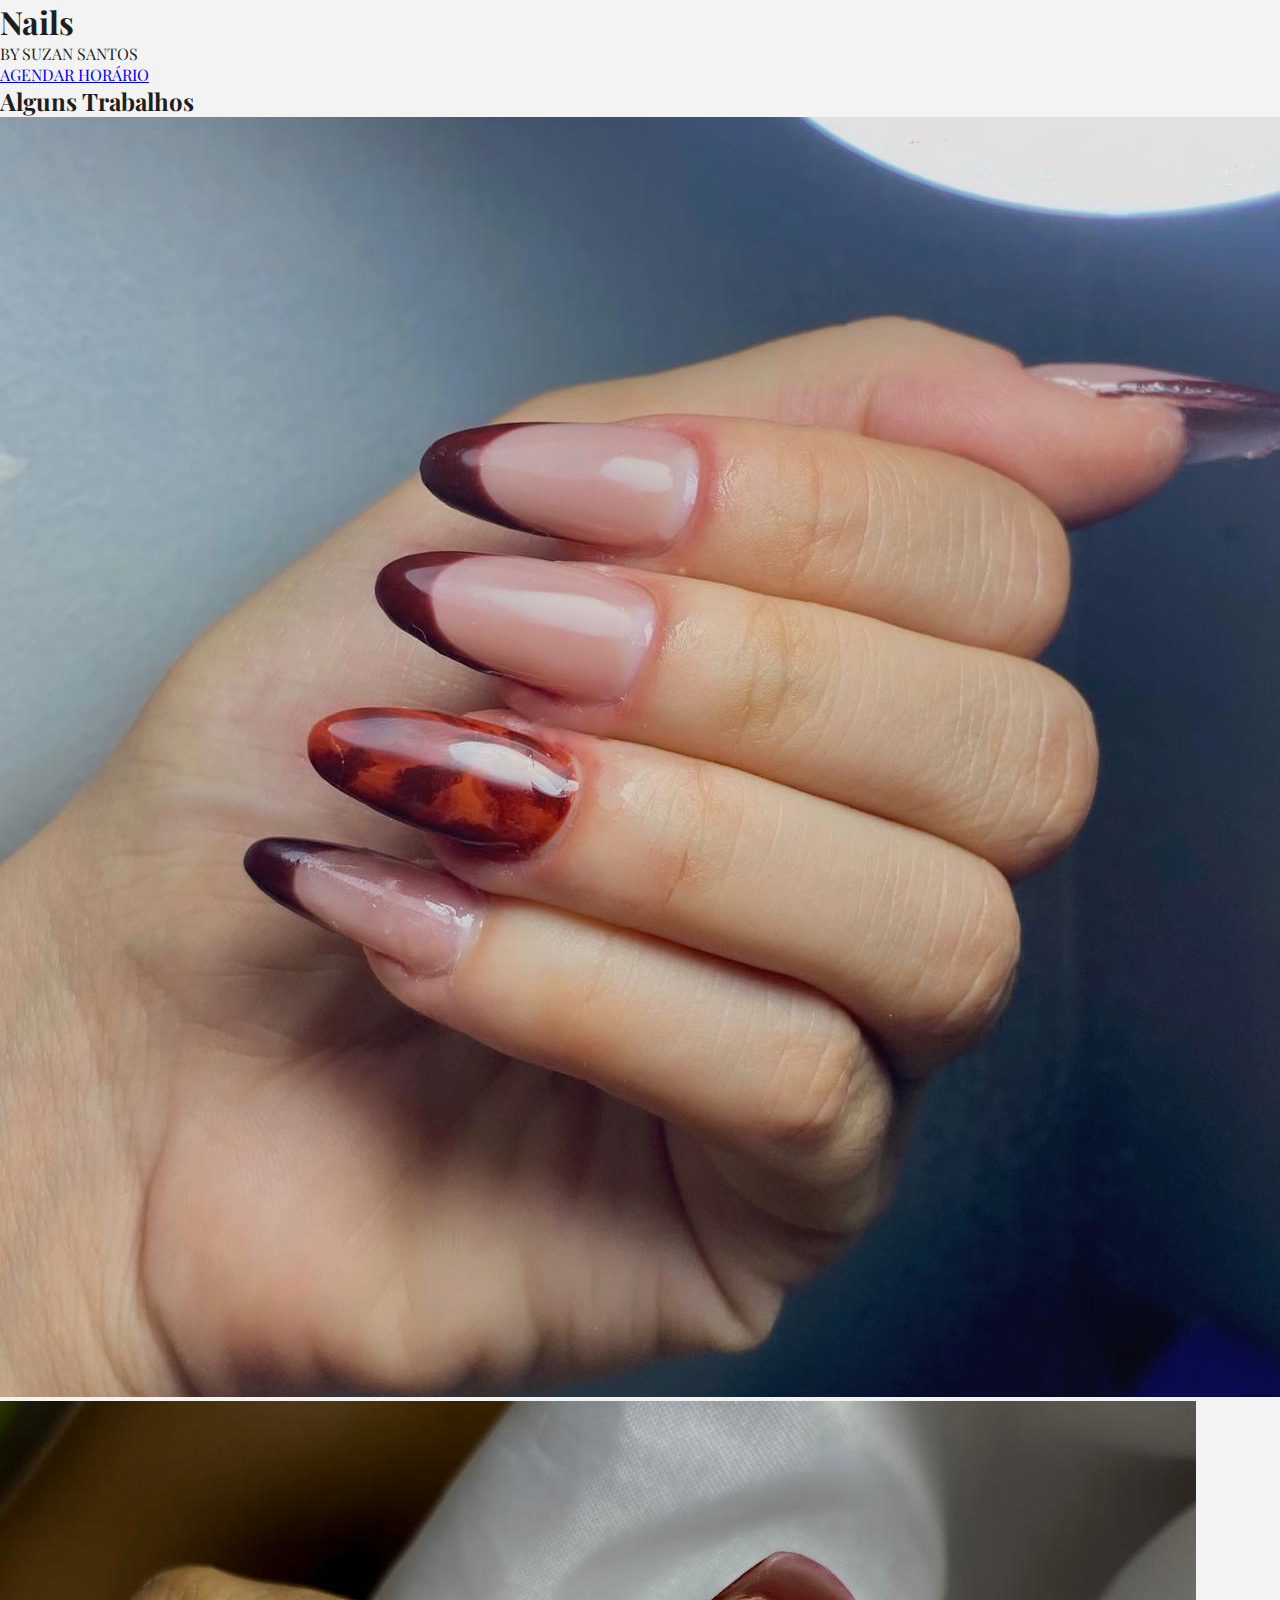
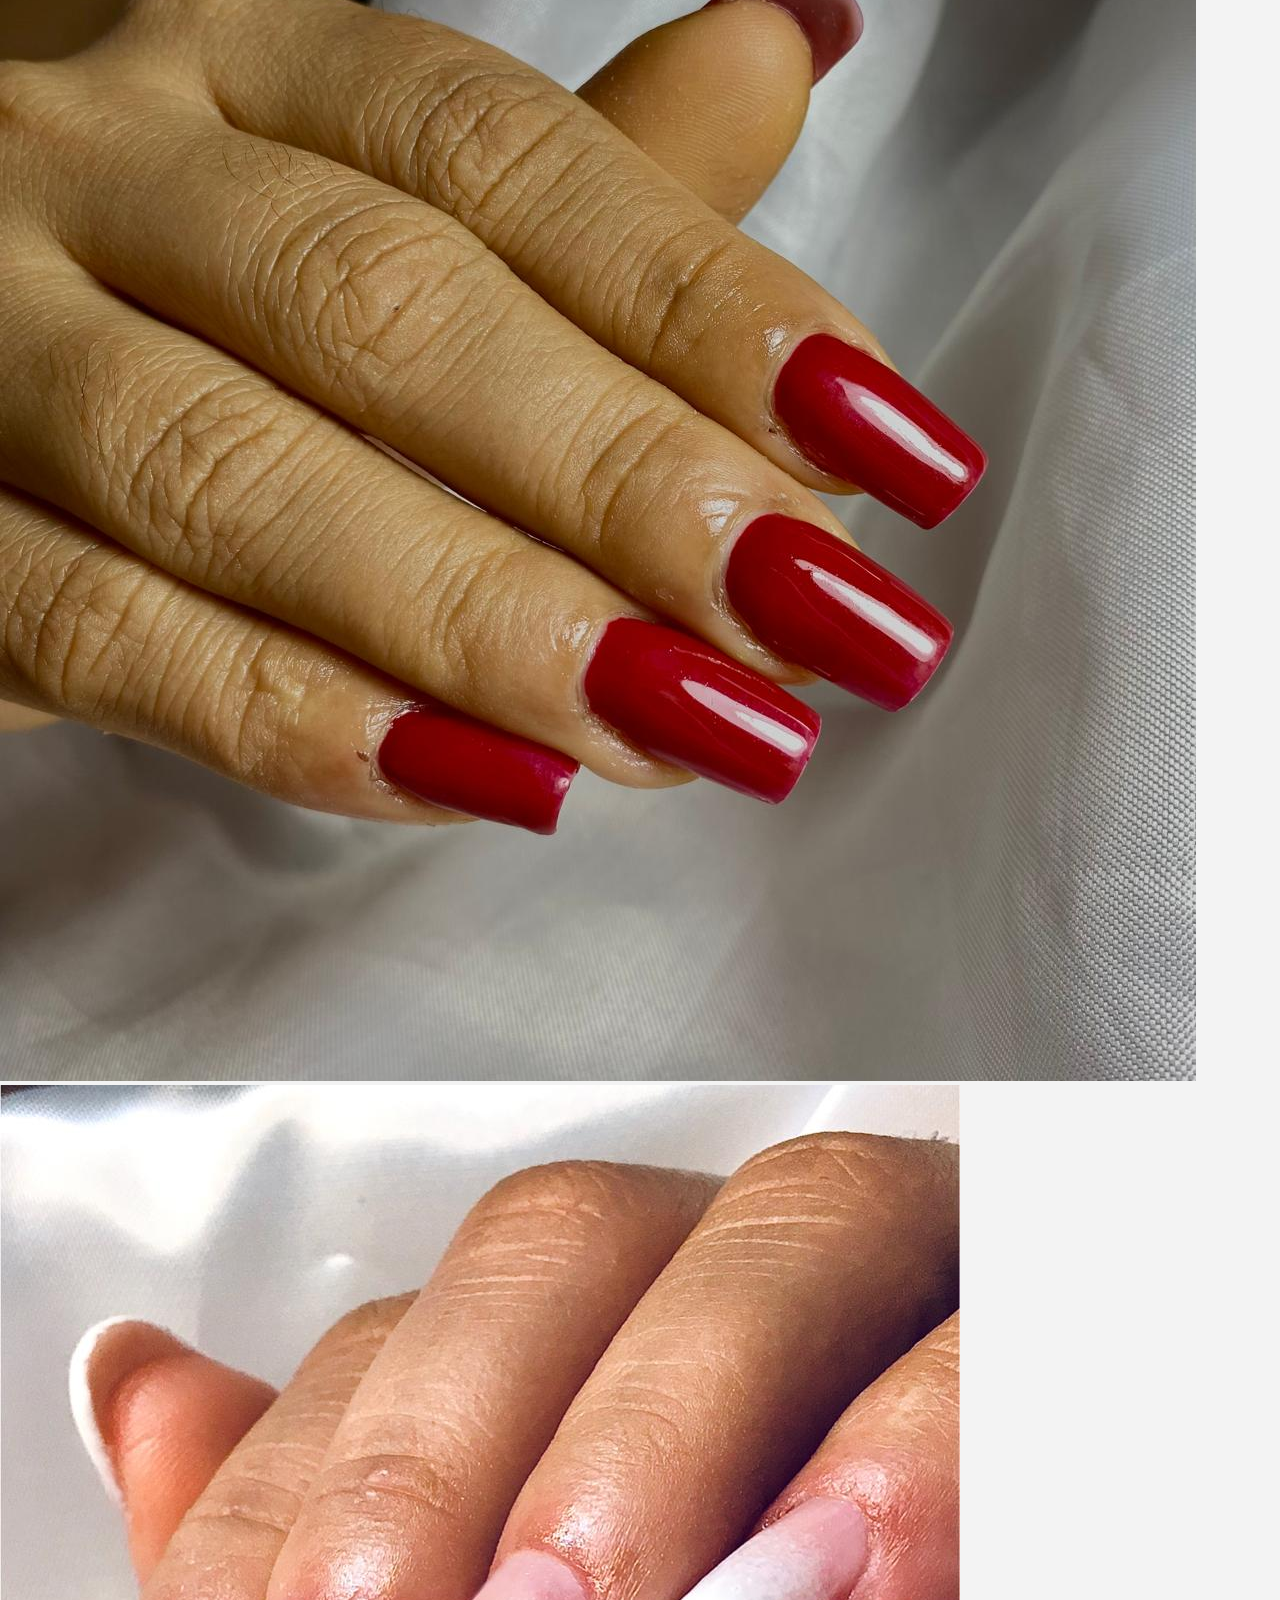
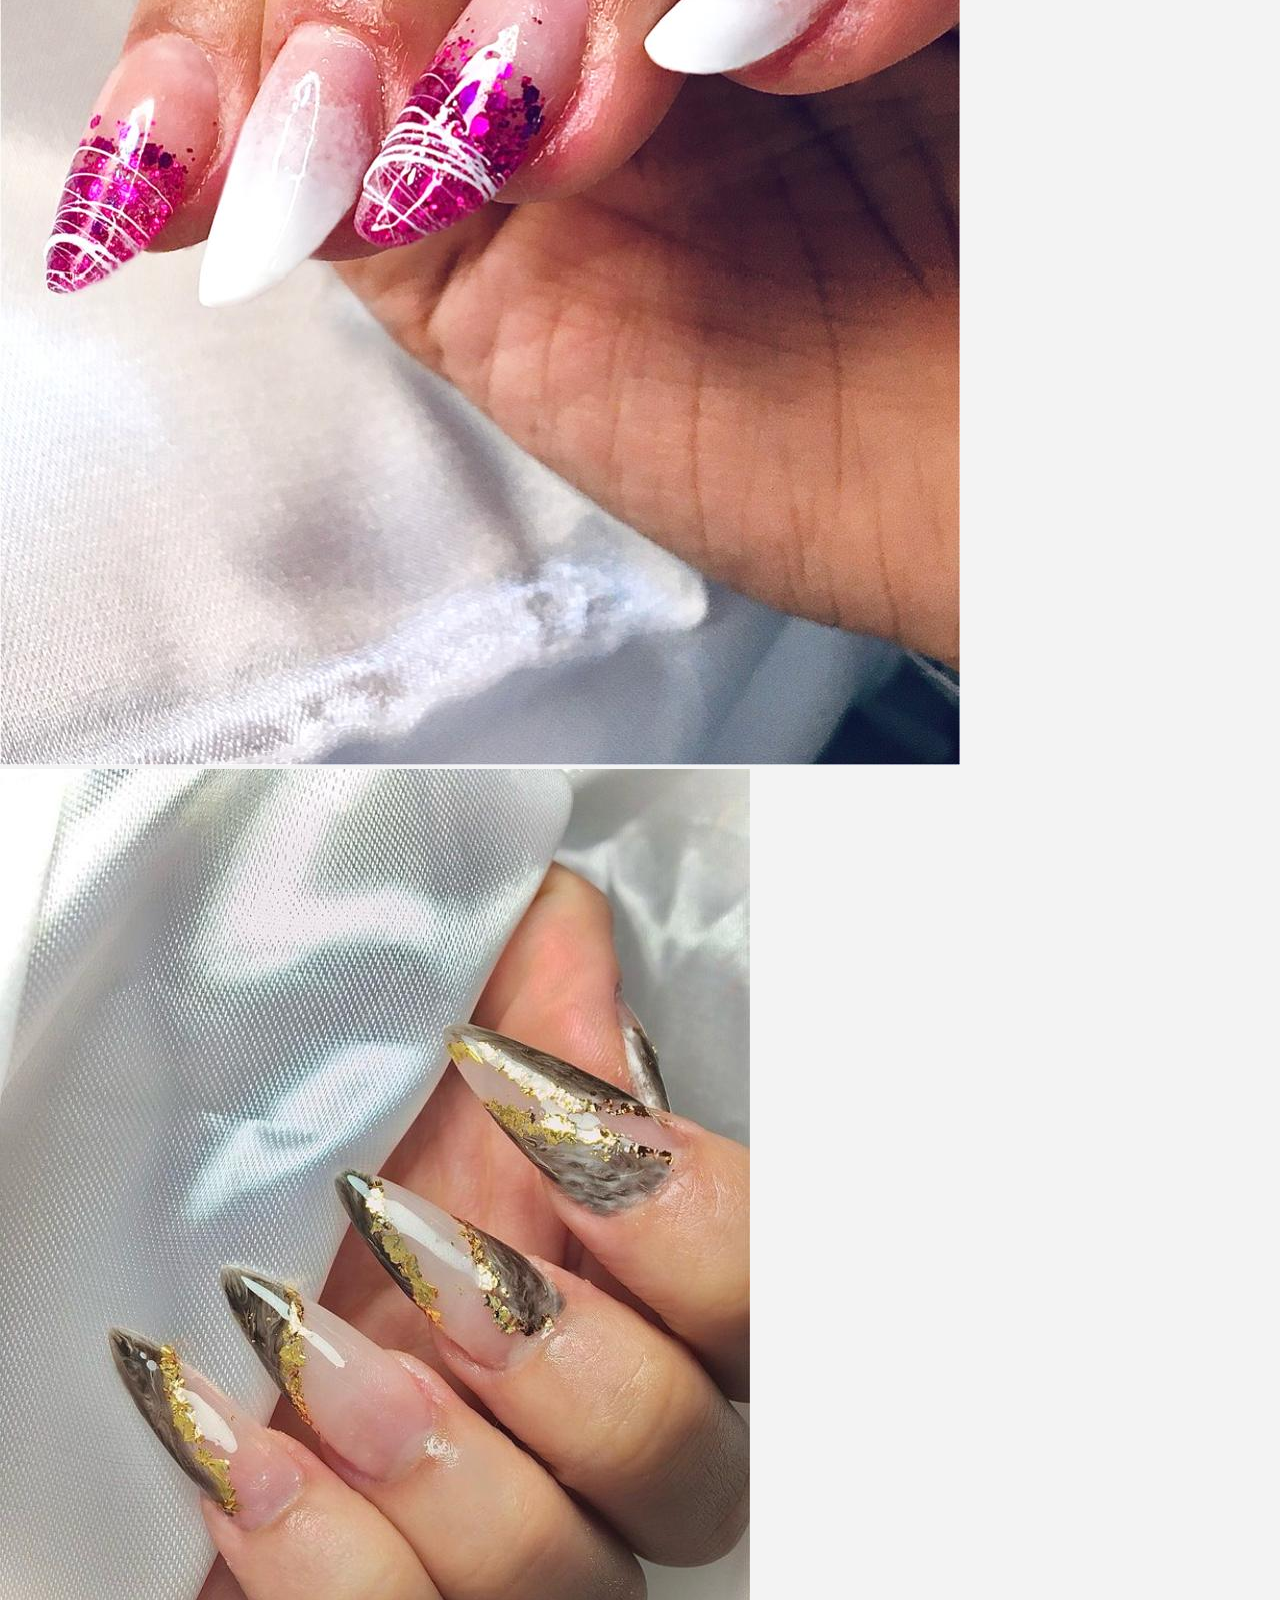
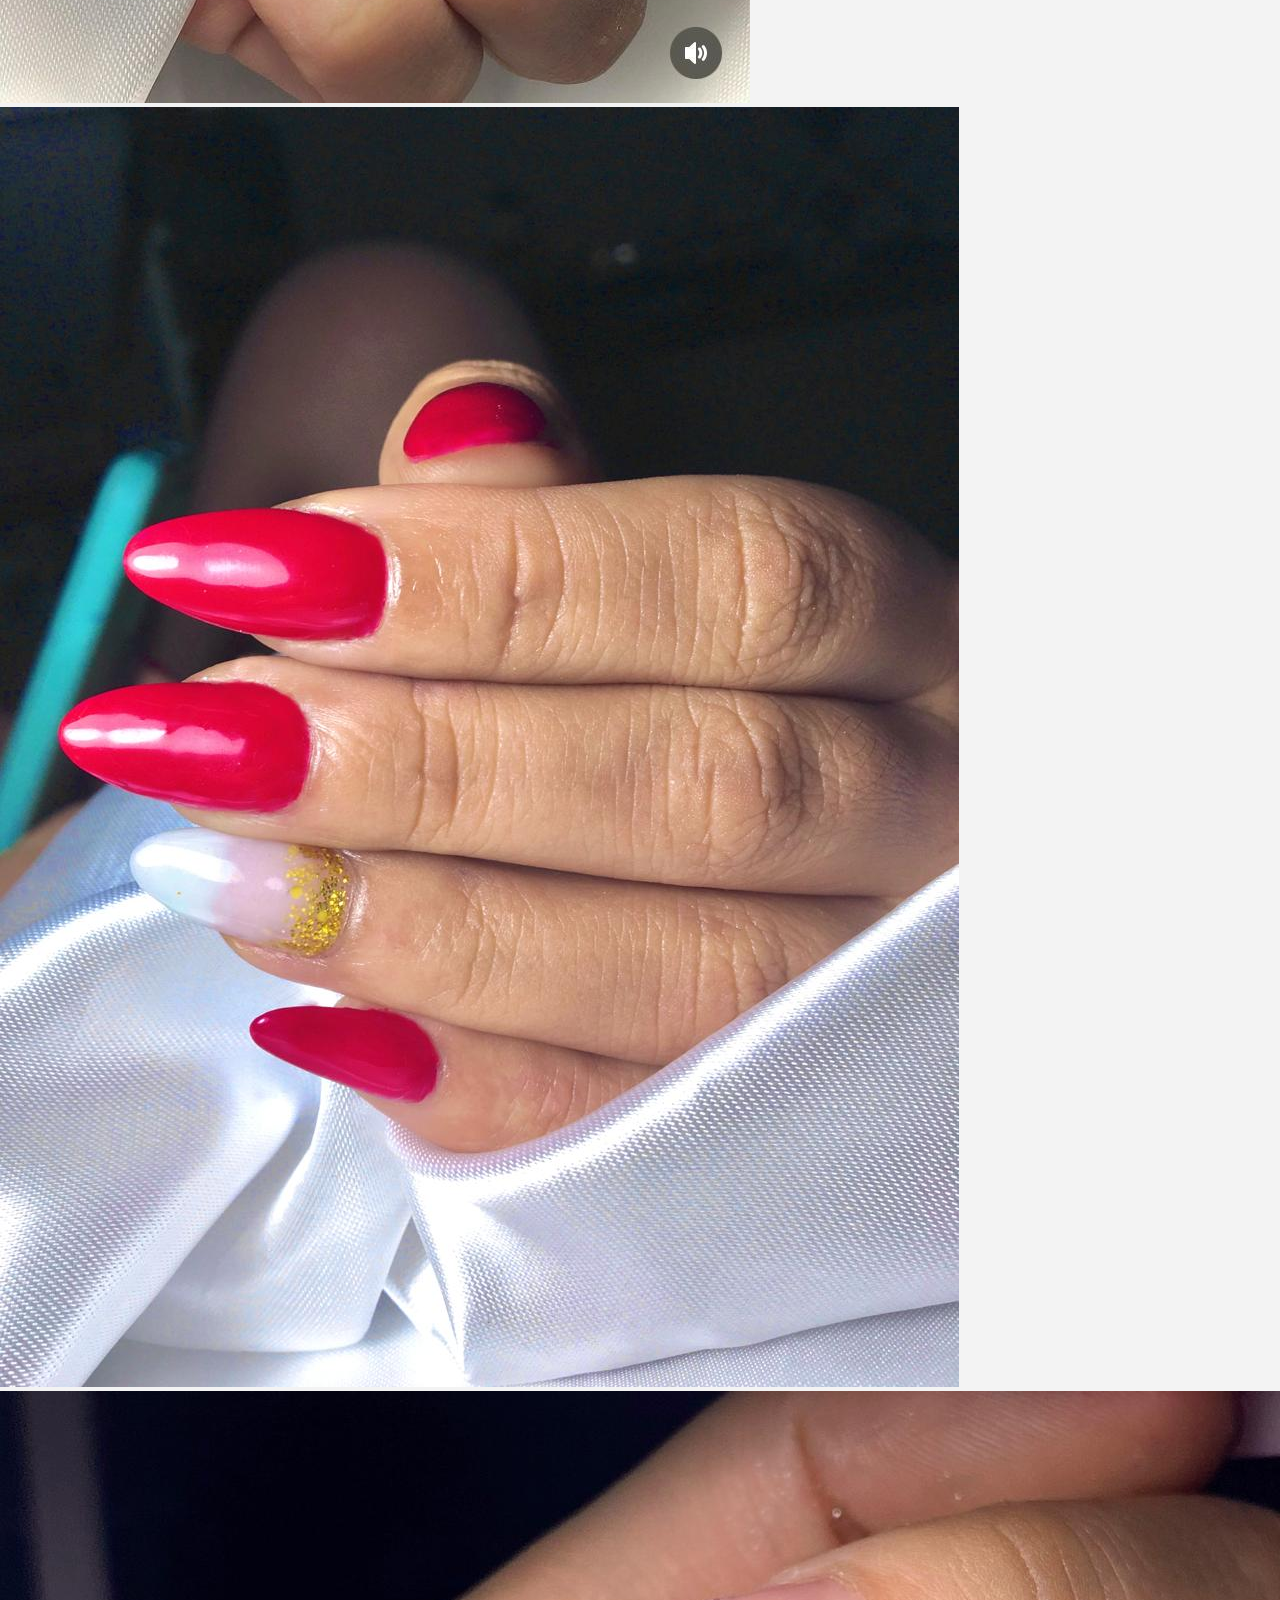
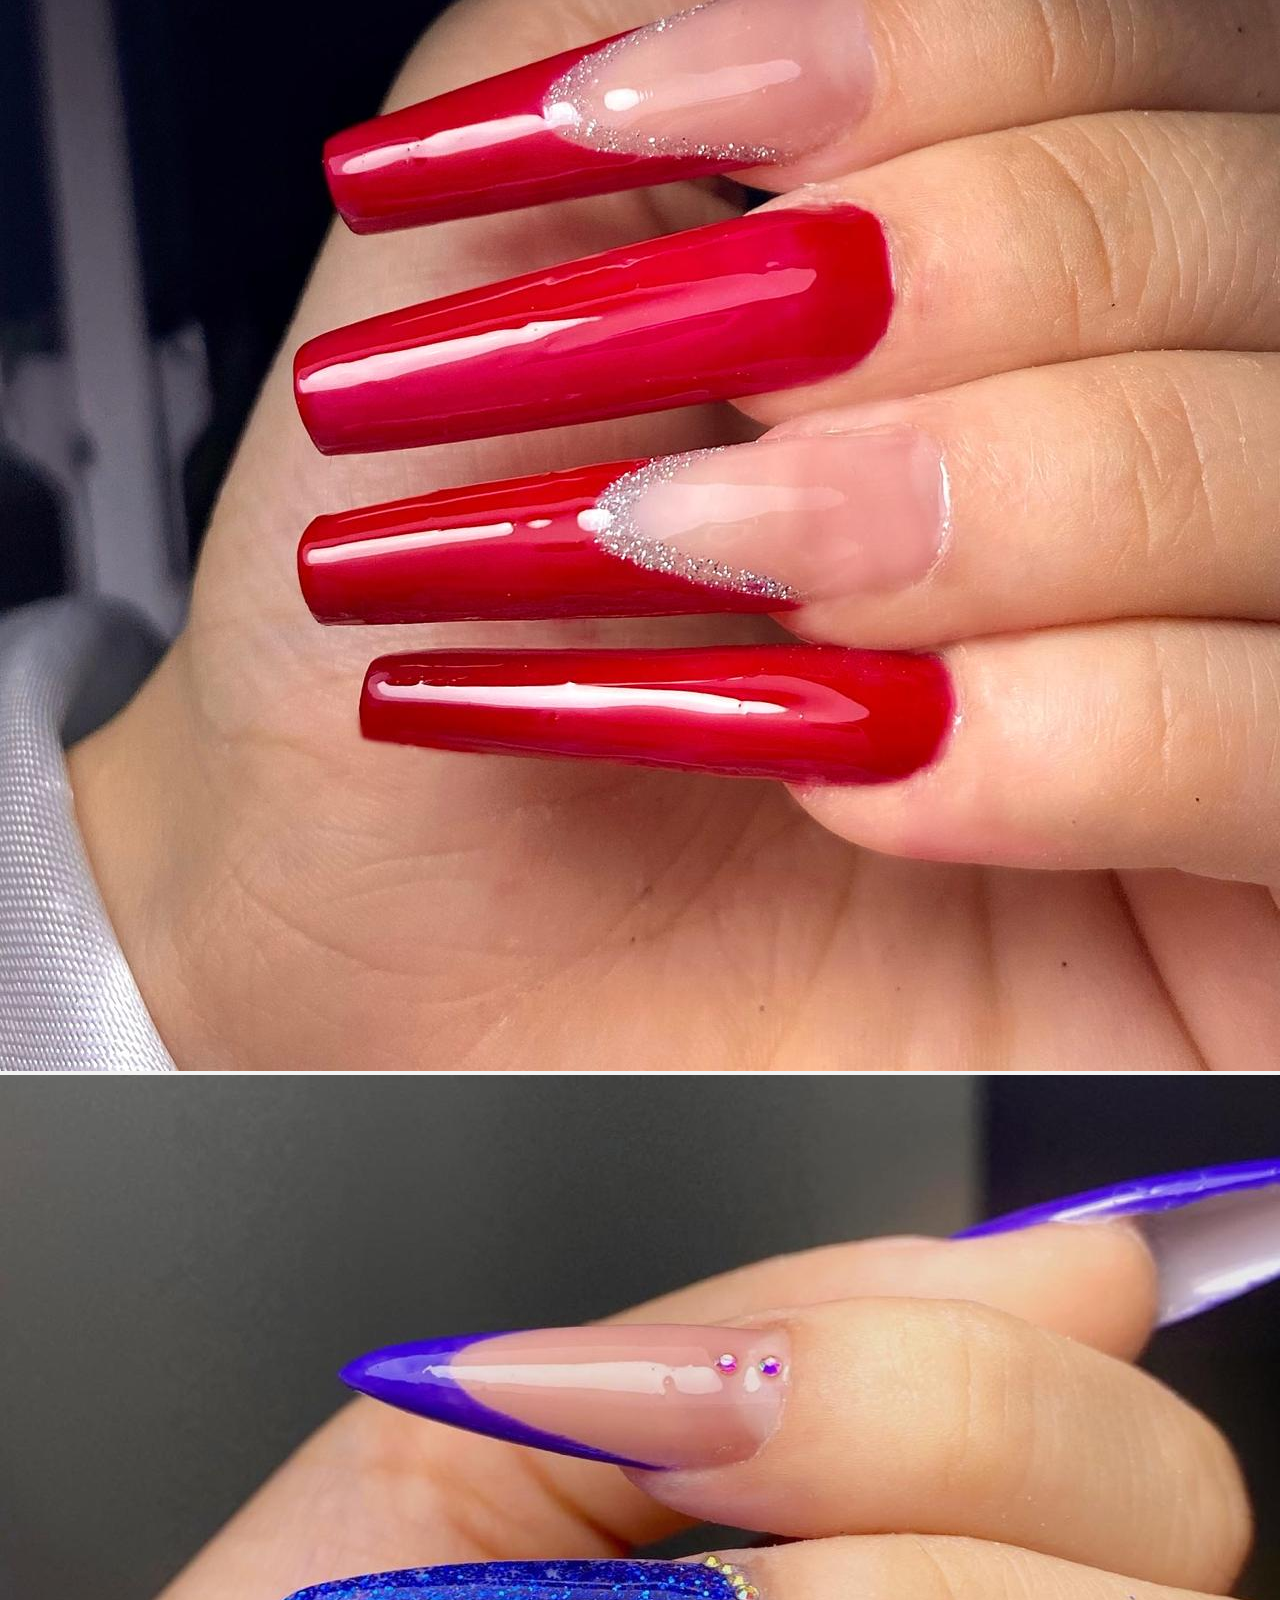
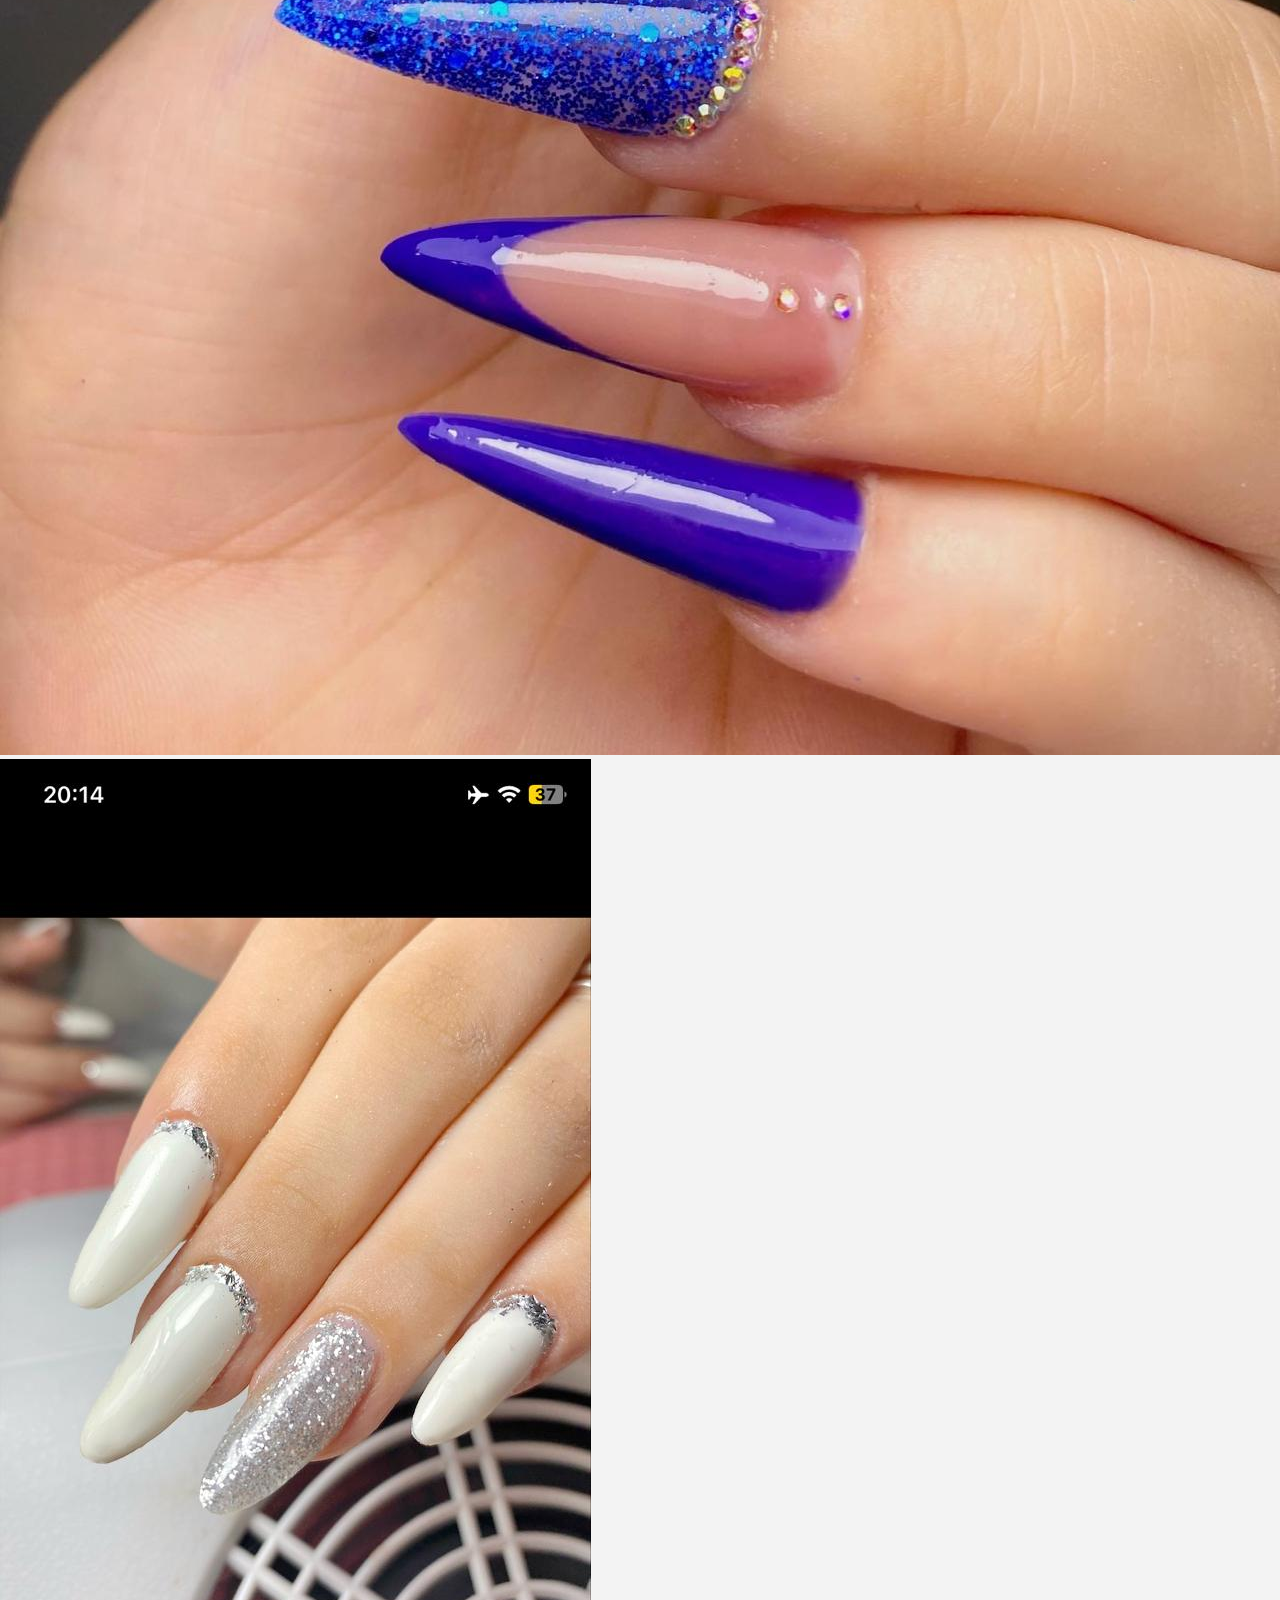
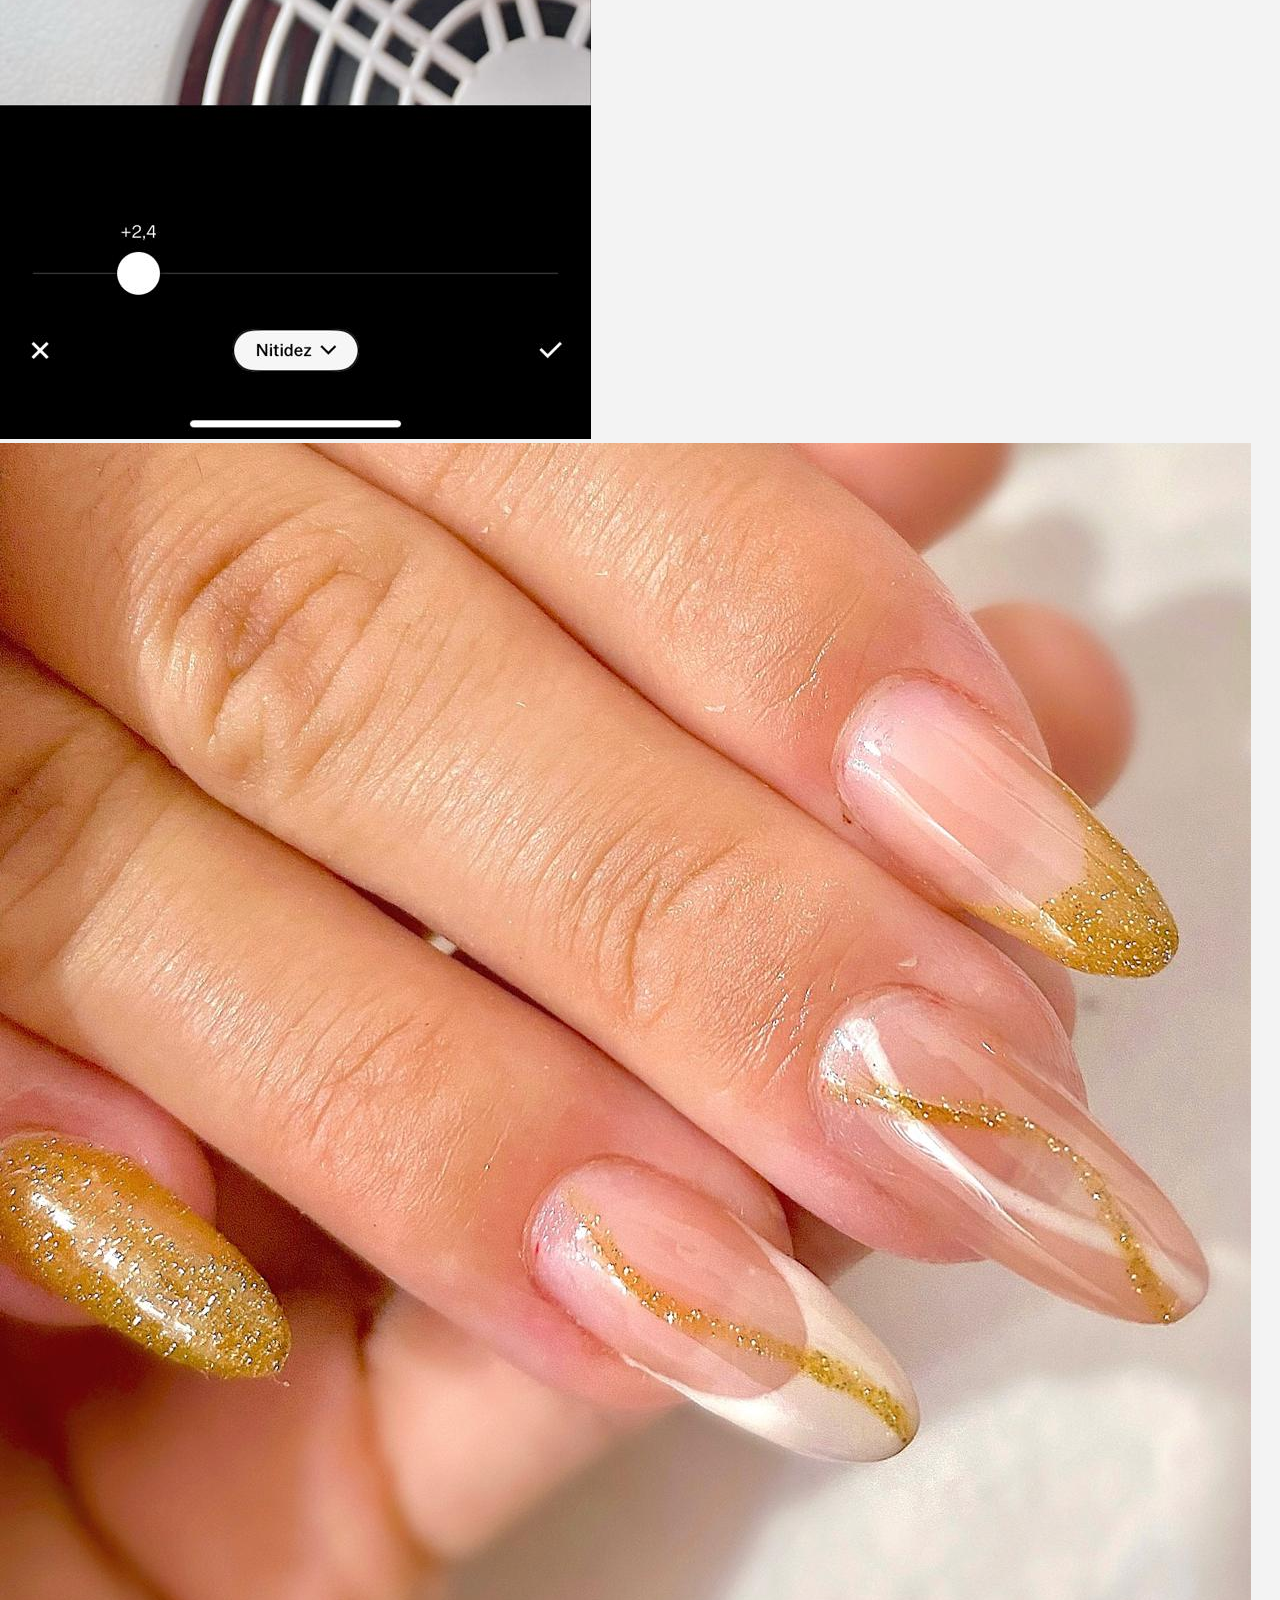
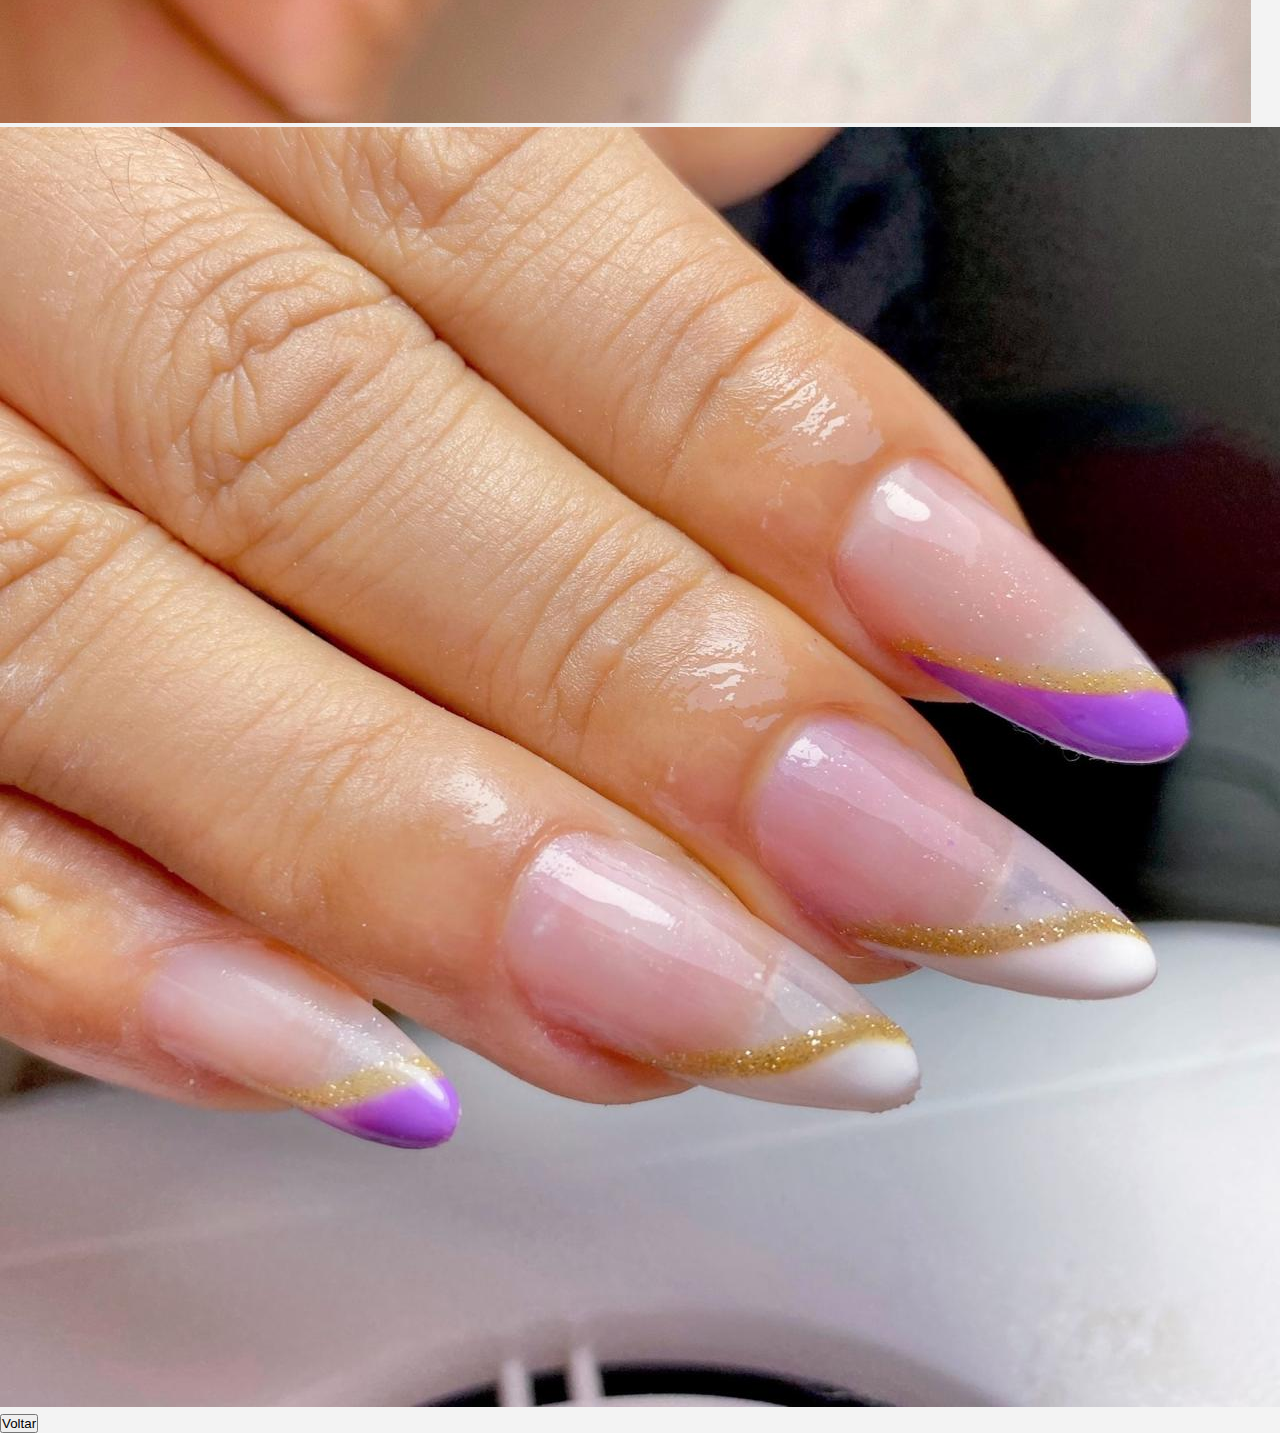
<file: portifolio.html>
<!DOCTYPE html>
<html lang="pt-BR">
<head>
    <meta charset="UTF-8">
    <meta name="viewport" content="width=device-width, initial-scale=1.0">
    <title>Portfólio - Nails By Suzan Santos</title>
    <link rel="icon" type="image/jpg" href="img/favicon.ico">


    <link href="https://fonts.googleapis.com/css2?family=Playfair+Display:wght@400;500;600;700;900&display=swap" rel="stylesheet">

    <link rel="stylesheet" href="style.css">
</head>
<body>

    <header>
        <h1 class="highlight">Nails</h1>
        <p class="suzan">BY SUZAN SANTOS</p>
    </header>

    <nav>
        <a href="index.html">AGENDAR HORÁRIO</a>
    </nav>

    <section id="portfolio">
        <h2>Alguns Trabalhos</h2>

        <div class="portfolio">
            <!-- Repete as fotos quantas quiser -->
            <img src="img/1.jpg">
            <img src="img/2.jpg">
            <img src="img/3.jpg">
            <img src="img/4.jpg">
            <img src="img/5.jpg">
            <img src="img/6.jpg">
            <img src="img/7.jpg">
            <img src="img/8.jpg">
            <img src="img/9.jpg">
            <img src="img/10.jpg">
        </div>

        <button onclick="history.back()">Voltar</button>
    </section>

</body>
</html>
</file>
<file: style.css>
/* =====================
   RESET
===================== */
* {
  margin: 0;
  padding: 0;
  box-sizing: border-box;
}

body {
  font-family: 'Playfair Display', serif;
  background: #f3f3f3;
  color: #1e1e1e;
}

/* =====================
   HERO / HEADER
===================== */
.hero {
  min-height: 18vh; /* hero menor */
  background: linear-gradient(90deg, #9c9c9c, #7f7f7f);
  display: flex;
  align-items: center;
  justify-content: center;
  text-align: center;
  position: relative;
  padding: 50px
}

.hero::after {
  content: '';
  position: absolute;
  inset: 0;
  background: rgba(0, 0, 0, .18);
}

.hero-content {
  position: relative;
  z-index: 2;
  max-width: 900px;
}

/* LOGO */
.logo-nails {
  font-size: 108px; /* maior como na imagem */
  font-weight: 500;
  letter-spacing: 1.5px;
  line-height: .9;
  color: #fff;
}

.logo-by {
  font-size: 14px;
  letter-spacing: 6px;
  font-weight: 400;
  margin: 8px 0 18px;
  opacity: .85;
  color: #f0f0f0;
}

.hero-sub {
  font-size: 16px;
  font-weight: 400;
  margin-bottom: 22px;
  opacity: .9;
  color: #fff;
}

/* NAV */
.hero-nav {
  display: flex;
  justify-content: center;
  gap: 38px;
  margin-top: 6px;
  flex-wrap: wrap;
}

.hero-nav a {
  color: #fff;
  text-decoration: none;
  font-size: 13.5px;
  letter-spacing: 2.2px;
  font-weight: 400;
  padding-bottom: 2px;
  border-bottom: 1px solid transparent;
  transition: all .3s ease;
}

.hero-nav a:hover {
  border-color: #fff;
}

/* =====================
   INFO SECTION
===================== */
.info-section {
  display: flex;
  justify-content: center;
  gap: 40px;
  max-width: 1100px;
  margin: -60px auto 90px;
  padding: 0 20px;
  position: relative;
  z-index: 3;
}

.info-box {
  background: #fff;
  margin-top: 120px;
  padding: 38px;
  width: 1100px;
  border-radius: 18px;
  box-shadow: 0 18px 40px rgba(0,0,0,.08);
}

.info-box h3 {
  font-size: 27px;
  font-weight: 500;
  margin-bottom: 12px;
}

.divider {
  width: 70px;
  height: 1.5px;
  opacity: .8;
  background: #1e1e1e;
  margin-bottom: 16px;
}

.info-box p {
  font-size: 16px;
  line-height: 1.7;
  color: #555;
}

/* =====================
   SERVICES
===================== */
.services {
  padding: 40px 20px 90px;
}

.services h2 {
  text-align: center;
  font-size: 42px;
  margin-bottom: 14px;
}

.services span {
  display: block;
  text-align: center;
  font-size: 17px;
  color: #777;
  margin-bottom: 70px;
}

.services-grid {
  display: grid;
  grid-template-columns: repeat(auto-fit, minmax(260px, 1fr));
  gap: 35px;
  max-width: 1000px;
  margin: 0 auto;
}

.service-card {
  background: #fff;
  padding: 35px;
  border-radius: 20px;
  text-align: center;
  box-shadow: 0 18px 40px rgba(0,0,0,.08);
  transition: transform 0.3s ease, box-shadow 0.3s ease; /* Adicionado para transição suave */
}

.service-card:hover {
  transform: perspective(1000px) rotateY(5deg) translateZ(20px); /* Efeito 3D no hover */
  box-shadow: 0 25px 50px rgba(0,0,0,.15);
}

.service-icon {
  font-size: 28px;
  margin-bottom: 12px;
}

.service-card h4 {
  font-size: 22px;
  margin-bottom: 10px;
}

.service-card p {
  font-size: 15px;
  color: #555;
  margin-bottom: 8px;
}

.price {
  margin-top: 6px;
}

/* =====================
   AGENDAMENTO
===================== */
#agendamento {
  padding: 90px 20px;
  background: #efefef;
}

#agendamento h2 {
  text-align: center;
  font-size: 42px;
  margin-bottom: 40px;
}

.button-group {
  display: flex;
  justify-content: center;
  gap: 15px;
  margin-bottom: 40px;
}

.button-group button {
  padding: 14px 28px;
  border-radius: 30px;
  border: 1px solid #ccc;
  background: linear-gradient(90deg, #666, #111); /* Nova cor rosa para combinar com tema de manicure */
  color: #fff; /* Texto branco para contraste */
  cursor: pointer;
  font-size: 15px;
  transition: all 0.3s ease; /* Transição suave para mudanças */
}

.button-group button.active {
 background: linear-gradient(90deg, #666, #111); /* Tom mais escuro de rosa para o ativo, mantendo o efeito */
  color: #fff;
  border: none;
  transform: scale(1.05); /* Efeito de escala para destacar */
  box-shadow: 0 4px 8px rgba(68, 65, 68, 0.3); /* Sombra rosa para percepção */
}

/* FORMULÁRIO MAIOR */
.form-container {
  display: none;
  max-width: 560px;
  margin: 0 auto;
  background: #fff;
  padding: 48px;
  border-radius: 20px;
  box-shadow: 0 20px 45px rgba(0,0,0,.12);
}

.form-container.active {
  display: block;
}

.form-container h3 {
  font-size: 26px;
  margin-bottom: 25px;
}

form label {
  display: block;
  font-size: 14px;
  margin-bottom: 6px;
}

form input,
form select {
  width: 100%;
  padding: 16px;
  margin-bottom: 18px;
  border-radius: 10px;
  border: 1px solid #ccc;
  font-size: 15px;
}

form button {
  width: 100%;
  padding: 18px;
  border: none;
  border-radius: 14px;
  background: linear-gradient(90deg, #666, #111);
  color: #fff;
  font-size: 15.5px;
  cursor: pointer;
}

form button:hover {
  opacity: .9;
}

/* =====================
   FOOTER
===================== */
footer {
  background: linear-gradient(90deg, #6f6f6f, #1e1e1e);
  color: #fff;
  text-align: center;
  padding: 40px 20px;
}

/* =====================
   FOOTER (AJUSTADO)
===================== */
footer {
  background: #2b2b2b;
  color: #e0e0e0;
  text-align: center;
  padding: 22px 20px;
}

footer p {
  font-size: 13px;
  letter-spacing: 1.2px;
  opacity: .75;
}

/* =====================
   RESPONSIVO
===================== */
@media (max-width: 900px) {
  .logo-nails {
    font-size: 64px;
  }

  .info-section {
    flex-direction: column;
    align-items: center;
    margin-top: -40px;
  }
}
</file>
